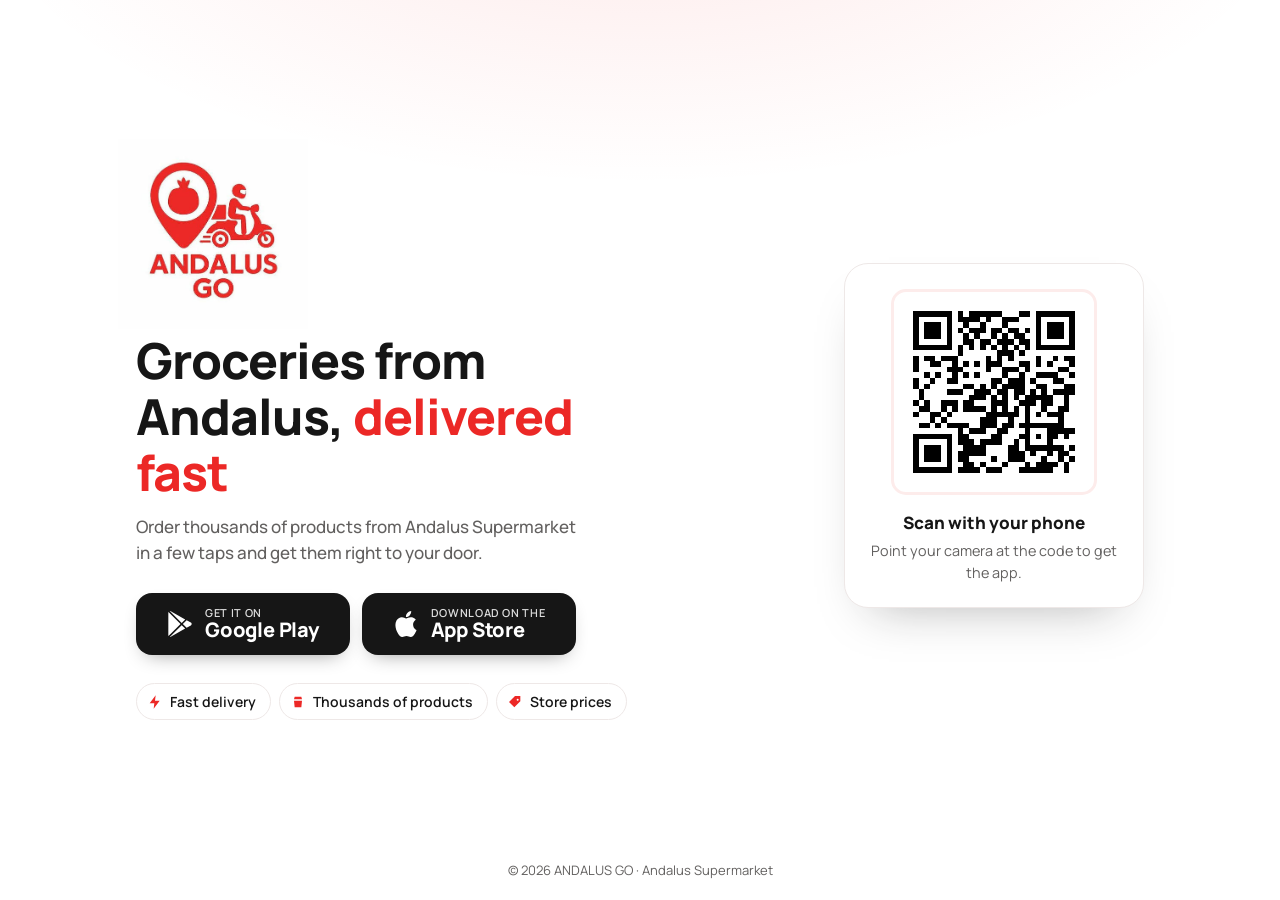
<file: index.html>
<!doctype html>
<html lang="en">
<head>
  <meta charset="utf-8">
  <meta name="viewport" content="width=device-width, initial-scale=1, viewport-fit=cover">
  <title>Download ANDALUS GO</title>
  <!--
    Instant redirect: runs before any CSS, fonts or images load.
    STORE LINKS: keep in sync with the two buttons below and with middleware.js.
  -->
  <script>
    (function () {
      var STORES = {
        android: "https://play.google.com/store/apps/details?id=uz.prod.andalus.customer_app",
        ios: "https://apps.apple.com/app/andalus-go/id6757116995",
        // Opens the App Store app directly; used inside in-app browsers (Telegram, Instagram…),
        // where the https link gets stuck on the apps.apple.com web page.
        iosApp: "itms-apps://apps.apple.com/app/id6757116995"
      };
      var q = location.search;
      var ua = navigator.userAgent || "";
      var forced = /[?&]platform=(android|ios|other)\b/i.exec(q);
      var p = "other";
      if (forced) p = forced[1].toLowerCase();
      else if (/Windows Phone|IEMobile/i.test(ua)) p = "other";        // these UAs also contain "Android"/"iPhone"
      else if (/Android/i.test(ua)) p = "android";
      else if (/iPhone|iPad|iPod/i.test(ua)) p = "ios";
      else if (/Macintosh/i.test(ua) && navigator.maxTouchPoints > 1) p = "ios"; // iPadOS 13+ "desktop mode"
      else if (navigator.userAgentData && /android/i.test(navigator.userAgentData.platform || "")) p = "android";
      // In-app WebView on iPhone: no "Safari/" token, or the app names itself. Keep in sync with middleware.js.
      var inApp = p === "ios" && (/[?&]inapp\b/.test(q) || !/Safari\//.test(ua) ||
        /FBAN|FBAV|Instagram|Telegram|Line\/|MicroMessenger|TikTok|musical_ly|Snapchat/i.test(ua));
      document.documentElement.setAttribute("data-platform", p);
      if (inApp) document.documentElement.setAttribute("data-inapp", "");
      // replace() keeps this page out of history, so "Back" from the store does not bounce here again.
      if (p !== "other" && !/[?&]noredirect\b/.test(q)) location.replace(inApp ? STORES.iosApp : STORES[p]);
    })();
  </script>
  <meta name="description" content="Download the ANDALUS GO app for Android and iPhone. Groceries from Andalus Supermarket delivered to your door.">
  <meta name="theme-color" content="#ec2826">
  <meta property="og:title" content="Download ANDALUS GO">
  <meta property="og:description" content="Groceries from Andalus Supermarket delivered to your door. Get the app on Google Play and the App Store.">
  <meta property="og:type" content="website">
  <meta property="og:image" content="assets/logo.png">
  <link rel="icon" href="assets/logo.png" type="image/png">
  <link rel="apple-touch-icon" href="assets/logo.png">
  <link rel="preconnect" href="https://fonts.googleapis.com">
  <link rel="preconnect" href="https://fonts.gstatic.com" crossorigin>
  <link rel="stylesheet" href="https://fonts.googleapis.com/css2?family=Manrope:wght@500;600;700;800&display=swap">
  <link rel="stylesheet" href="style.css">
</head>
<body>
  <main class="page">
    <section class="hero">
      <div class="hero__text">
        <img class="hero__logo" src="assets/logo.png" alt="ANDALUS GO" width="447" height="447">
        <h1 class="hero__title">Groceries from Andalus, <span>delivered fast</span></h1>
        <p class="hero__lead">Order thousands of products from Andalus Supermarket in a few taps and get them right to your door.</p>

        <!-- Shown only while a redirect is in progress, or if it was blocked. -->
        <p class="status" id="status" role="status" aria-live="polite" hidden></p>

        <!-- STORE LINKS: keep in sync with the redirect script in <head> and with middleware.js. -->
        <div class="stores" aria-label="Download the app">
          <a class="store-btn" id="link-android" href="https://play.google.com/store/apps/details?id=uz.prod.andalus.customer_app" rel="noopener">
            <svg class="store-btn__icon" viewBox="0 0 24 24" aria-hidden="true"><path d="M22.018 13.298l-3.919 2.218-3.515-3.493 3.543-3.521 3.891 2.202a1.49 1.49 0 0 1 0 2.594zM1.337.924a1.486 1.486 0 0 0-.112.568v21.017c0 .217.045.419.124.6l11.155-11.087L1.337.924zm12.207 10.065l3.258-3.238L3.45.195a1.466 1.466 0 0 0-.946-.179l11.04 10.973zm0 2.067l-11 10.933c.298.036.612-.016.906-.183l13.324-7.54-3.23-3.21z"/></svg>
            <span class="store-btn__text"><small>Get it on</small>Google Play</span>
          </a>
          <a class="store-btn" id="link-ios" href="https://apps.apple.com/app/andalus-go/id6757116995" rel="noopener">
            <svg class="store-btn__icon" viewBox="0 0 24 24" aria-hidden="true"><path d="M12.152 6.896c-.948 0-2.415-1.078-3.96-1.04-2.04.027-3.91 1.183-4.961 3.014-2.117 3.675-.546 9.103 1.519 12.09 1.013 1.454 2.208 3.09 3.792 3.039 1.52-.065 2.09-.987 3.935-.987 1.831 0 2.35.987 3.96.948 1.637-.026 2.676-1.48 3.676-2.948 1.156-1.688 1.636-3.325 1.662-3.415-.039-.013-3.182-1.221-3.22-4.857-.026-3.04 2.48-4.494 2.597-4.559-1.429-2.09-3.623-2.324-4.39-2.376-2-.156-3.675 1.09-4.61 1.09zM15.53 3.83c.843-1.012 1.4-2.427 1.245-3.83-1.207.052-2.662.805-3.532 1.818-.78.896-1.454 2.338-1.273 3.714 1.338.104 2.715-.688 3.559-1.701"/></svg>
            <span class="store-btn__text"><small>Download on the</small>App Store</span>
          </a>
        </div>

        <ul class="perks">
          <li><svg viewBox="0 0 24 24" aria-hidden="true"><path d="M13 2 4 14h7l-1 8 9-12h-7l1-8z"/></svg>Fast delivery</li>
          <li><svg viewBox="0 0 24 24" aria-hidden="true"><path d="M7 4h10l1 4H6l1-4zm-1 6h12l-1 10H7L6 10z"/></svg>Thousands of products</li>
          <li><svg viewBox="0 0 24 24" aria-hidden="true"><path d="M3 12 12 3h8v8l-9 9-8-8zm13-5a1.5 1.5 0 1 0 0 3 1.5 1.5 0 0 0 0-3z"/></svg>Store prices</li>
        </ul>
      </div>

      <!-- Desktop only: lets visitors open this page on their phone. Filled by script.js. -->
      <aside class="scan" id="scan" hidden>
        <div class="scan__code" id="scan-code" aria-label="QR code that opens this page on your phone"></div>
        <p class="scan__title">Scan with your phone</p>
        <p class="scan__text">Point your camera at the code to get the app.</p>
      </aside>
    </section>
  </main>

  <footer class="footer">
    <p>&copy; <span id="year">2026</span> ANDALUS GO · Andalus Supermarket</p>
  </footer>

  <script src="script.js"></script>
</body>
</html>
</file>
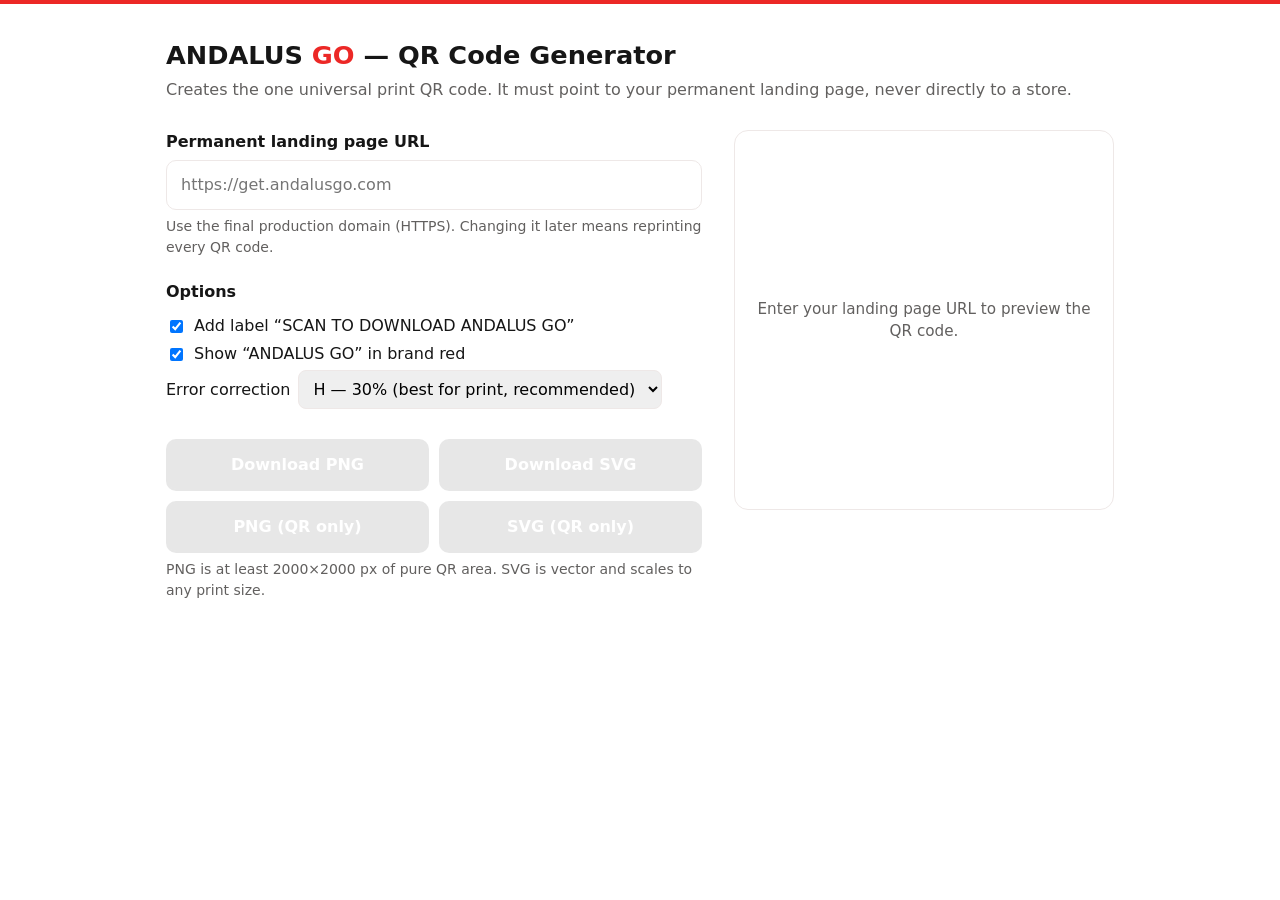
<file: qr-generator/index.html>
<!doctype html>
<html lang="en">
<head>
  <meta charset="utf-8">
  <meta name="viewport" content="width=device-width, initial-scale=1">
  <title>ANDALUS GO QR Generator</title>
  <meta name="robots" content="noindex">
  <link rel="icon" href="../assets/logo.png" type="image/png">
  <style>
    :root {
      --brand: #ec2826; --brand-dark: #c11d1a; --brand-soft: #fdeceb;
      --ink: #161616; --muted: #62605f; --line: #eee8e7; --warn: #9a5b00; --warn-bg: #fff4e0;
      --err: #b42318; --err-bg: #fdecea;
    }
    * { box-sizing: border-box; }
    body {
      margin: 0; background: #fff; color: var(--ink);
      font: 16px/1.5 system-ui, -apple-system, "Segoe UI", Roboto, Arial, sans-serif;
    }
    body::before { content: ""; display: block; height: 4px; background: var(--brand); }
    .wrap { max-width: 980px; margin: 0 auto; padding: 32px 16px 48px; }
    h1 { margin: 0 0 4px; font-size: 1.6rem; }
    h1 span { color: var(--brand); }
    .lead { margin: 0 0 28px; color: var(--muted); }
    .grid { display: grid; gap: 32px; grid-template-columns: 1fr; }
    @media (min-width: 820px) { .grid { grid-template-columns: 1fr 380px; } }
    label { display: block; font-weight: 600; margin-bottom: 6px; }
    input[type=url] {
      width: 100%; padding: 12px 14px; font: inherit; border: 1.5px solid var(--line);
      border-radius: 10px; outline: none;
    }
    input[type=url]:focus { border-color: var(--brand); box-shadow: 0 0 0 3px var(--brand-soft); }
    .hint { margin: 6px 0 0; font-size: .875rem; color: var(--muted); }
    .msg { margin: 12px 0 0; padding: 10px 12px; border-radius: 10px; font-size: .9rem; }
    .msg.warn { background: var(--warn-bg); color: var(--warn); }
    .msg.err { background: var(--err-bg); color: var(--err); }
    .msg.ok { background: #e9f7ef; color: #146c3a; }
    fieldset { border: 0; padding: 0; margin: 22px 0 0; }
    legend { font-weight: 600; margin-bottom: 6px; padding: 0; }
    .opt { display: flex; align-items: center; gap: 8px; margin: 4px 0; font-weight: 400; }
    select { font: inherit; padding: 8px 10px; border: 1.5px solid var(--line); border-radius: 8px; }
    .downloads { display: grid; grid-template-columns: 1fr 1fr; gap: 10px; margin-top: 26px; }
    button {
      font: inherit; font-weight: 600; padding: 12px 14px; border-radius: 10px; cursor: pointer;
      border: 2px solid var(--brand); background: var(--brand); color: #fff;
    }
    button.secondary { background: #fff; color: var(--brand-dark); }
    button:hover { background: var(--brand-dark); border-color: var(--brand-dark); color: #fff; }
    button:disabled { opacity: .45; cursor: not-allowed; background: #ccc; border-color: #ccc; color: #fff; }
    .preview {
      border: 1px solid var(--line); border-radius: 14px; padding: 16px; background: #fff;
      display: flex; align-items: center; justify-content: center; min-height: 380px;
    }
    .preview svg { width: 100%; height: auto; display: block; }
    .preview .empty { color: var(--muted); text-align: center; font-size: .95rem; }
    .meta { margin: 10px 0 0; font-size: .85rem; color: var(--muted); text-align: center; }
  </style>
</head>
<body>
  <div class="wrap">
    <h1>ANDALUS <span>GO</span> — QR Code Generator</h1>
    <p class="lead">Creates the one universal print QR code. It must point to your permanent landing page, never directly to a store.</p>

    <div class="grid">
      <div>
        <label for="url">Permanent landing page URL</label>
        <input id="url" type="url" inputmode="url" autocomplete="off" spellcheck="false"
               placeholder="https://get.andalusgo.com">
        <p class="hint">Use the final production domain (HTTPS). Changing it later means reprinting every QR code.</p>
        <div id="msg" class="msg" hidden></div>

        <fieldset>
          <legend>Options</legend>
          <label class="opt"><input type="checkbox" id="opt-label" checked> Add label “SCAN TO DOWNLOAD ANDALUS GO”</label>
          <label class="opt"><input type="checkbox" id="opt-accent" checked> Show “ANDALUS GO” in brand red</label>
          <label class="opt">Error correction
            <select id="opt-ecc">
              <option value="M">M — 15% (smaller, simpler code)</option>
              <option value="Q">Q — 25%</option>
              <option value="H" selected>H — 30% (best for print, recommended)</option>
            </select>
          </label>
        </fieldset>

        <div class="downloads">
          <button id="dl-png" disabled>Download PNG</button>
          <button id="dl-svg" disabled>Download SVG</button>
          <button id="dl-png-plain" class="secondary" disabled>PNG (QR only)</button>
          <button id="dl-svg-plain" class="secondary" disabled>SVG (QR only)</button>
        </div>
        <p class="hint">PNG is at least 2000×2000 px of pure QR area. SVG is vector and scales to any print size.</p>
      </div>

      <div>
        <div class="preview" id="preview"><p class="empty">Enter your landing page URL to preview the QR code.</p></div>
        <p class="meta" id="meta"></p>
      </div>
    </div>
  </div>

  <script src="../assets/vendor/qrcode.js"></script>
  <script src="generator.js"></script>
</body>
</html>
</file>
<file: style.css>
:root {
  --brand: #ec2826;
  --brand-dark: #c11d1a;
  --brand-soft: #fdeceb;
  --ink: #161616;
  --muted: #62605f;
  --line: #eee8e7;
  --bg: #ffffff;
  --radius: 16px;
  --font: "Manrope", system-ui, -apple-system, "Segoe UI", Roboto, "Helvetica Neue", Arial, sans-serif;
}

*,
*::before,
*::after { box-sizing: border-box; }

html, body { margin: 0; }

body {
  min-height: 100vh;
  min-height: 100dvh;
  display: flex;
  flex-direction: column;
  color: var(--ink);
  font-family: var(--font);
  line-height: 1.5;
  -webkit-font-smoothing: antialiased;
  text-rendering: optimizeLegibility;
  /* White page with a soft brand-red glow behind the hero */
  background:
    radial-gradient(60rem 28rem at 50% -8rem, rgba(236, 40, 38, 0.10), transparent 70%),
    var(--bg);
}

.page {
  flex: 1;
  width: 100%;
  max-width: 1040px;
  margin: 0 auto;
  padding: clamp(28px, 7vh, 88px) 16px 32px;
  display: flex;
  align-items: center;
}

/* ---------- Hero ---------- */
.hero {
  width: 100%;
  display: grid;
  grid-template-columns: 1fr;
  gap: 40px;
  align-items: center;
}

.hero__text {
  display: flex;
  flex-direction: column;
  align-items: center;
  text-align: center;
}

/* The logo PNG has its own white margin; multiply hides it on the tinted background. */
.hero__logo {
  width: clamp(150px, 42vw, 190px);
  height: auto;
  display: block;
  margin: -12px 0 4px;
  mix-blend-mode: multiply;
}

.hero__title {
  margin: 0;
  max-width: 16ch;
  font-size: clamp(1.85rem, 6.4vw, 3.1rem);
  font-weight: 800;
  line-height: 1.12;
  letter-spacing: -0.02em;
}

.hero__title span { color: var(--brand); }

.hero__lead {
  margin: 14px 0 0;
  max-width: 40ch;
  color: var(--muted);
  font-size: 1.0625rem;
  font-weight: 500;
}

/* ---------- Redirect status ---------- */
.status {
  margin: 22px 0 0;
  padding: 10px 18px;
  border-radius: 999px;
  background: var(--brand-soft);
  color: var(--brand-dark);
  font-size: 0.9375rem;
  font-weight: 700;
}

.status[hidden], .scan[hidden] { display: none; }

/* ---------- Store buttons ---------- */
.stores {
  margin-top: 28px;
  width: 100%;
  max-width: 440px;
  display: grid;
  grid-template-columns: 1fr;
  gap: 12px;
}

@media (min-width: 480px) {
  .stores { grid-template-columns: 1fr 1fr; }
}

.store-btn {
  display: flex;
  align-items: center;
  justify-content: center;
  gap: 12px;
  min-height: 62px;
  padding: 10px 18px;
  border-radius: var(--radius);
  background: var(--ink);
  color: #fff;
  text-decoration: none;
  box-shadow: 0 8px 20px -10px rgba(0, 0, 0, 0.45);
  transition: background-color 0.15s ease, transform 0.15s ease;
}

.store-btn:hover { background: #000; transform: translateY(-1px); }

.store-btn:focus-visible {
  outline: 3px solid var(--brand);
  outline-offset: 3px;
}

/* Detected platform's button is highlighted in brand red */
.store-btn.is-primary {
  background: var(--brand);
  box-shadow: 0 10px 24px -10px rgba(236, 40, 38, 0.7);
}
.store-btn.is-primary:hover { background: var(--brand-dark); }

.store-btn__icon {
  width: 26px;
  height: 26px;
  flex: none;
  fill: currentColor;
}

.store-btn__text {
  display: flex;
  flex-direction: column;
  align-items: flex-start;
  font-size: 1.25rem;
  font-weight: 800;
  line-height: 1.1;
  letter-spacing: -0.01em;
}

.store-btn__text small {
  font-size: 0.6875rem;
  font-weight: 600;
  letter-spacing: 0.06em;
  text-transform: uppercase;
  opacity: 0.85;
}

/* ---------- Perks ---------- */
.perks {
  list-style: none;
  margin: 28px 0 0;
  padding: 0;
  display: flex;
  flex-wrap: wrap;
  justify-content: center;
  gap: 8px;
}

.perks li {
  display: inline-flex;
  align-items: center;
  gap: 7px;
  padding: 7px 14px 7px 10px;
  border: 1px solid var(--line);
  border-radius: 999px;
  background: #fff;
  font-size: 0.875rem;
  font-weight: 600;
}

.perks svg {
  width: 16px;
  height: 16px;
  fill: var(--brand);
}

/* ---------- Desktop scan card ---------- */
.scan {
  justify-self: center;
  width: 100%;
  max-width: 300px;
  padding: 28px 24px 24px;
  border: 1px solid var(--line);
  border-radius: 24px;
  background: #fff;
  box-shadow: 0 24px 48px -28px rgba(22, 22, 22, 0.35);
  text-align: center;
}

.scan__code {
  width: 200px;
  height: 200px;
  margin: 0 auto;
  padding: 8px;
  border-radius: 12px;
  background: #fff;
  outline: 3px solid var(--brand-soft);
}

.scan__code svg { display: block; width: 100%; height: 100%; }

.scan__title {
  margin: 18px 0 0;
  font-weight: 800;
  font-size: 1.0625rem;
}

.scan__text {
  margin: 4px 0 0;
  color: var(--muted);
  font-size: 0.9rem;
}

/* Two columns on wide screens: text left, QR card right */
@media (min-width: 900px) {
  .hero { grid-template-columns: 1fr 300px; gap: 72px; }
  .hero__text { align-items: flex-start; text-align: left; }
  .hero__logo { margin-left: -18px; }
  .perks { justify-content: flex-start; }
}

.debug {
  margin: 20px 0 0;
  padding: 12px;
  max-width: 100%;
  white-space: pre-wrap;
  word-break: break-all;
  border-radius: 10px;
  background: #f4f2f2;
  font-size: 0.75rem;
  text-align: left;
}

/* ---------- Footer ---------- */
.footer {
  padding: 20px 16px;
  text-align: center;
  color: var(--muted);
  font-size: 0.8125rem;
}

.footer p { margin: 0; }

@media (prefers-reduced-motion: reduce) {
  .store-btn { transition: none; }
}
</file>
